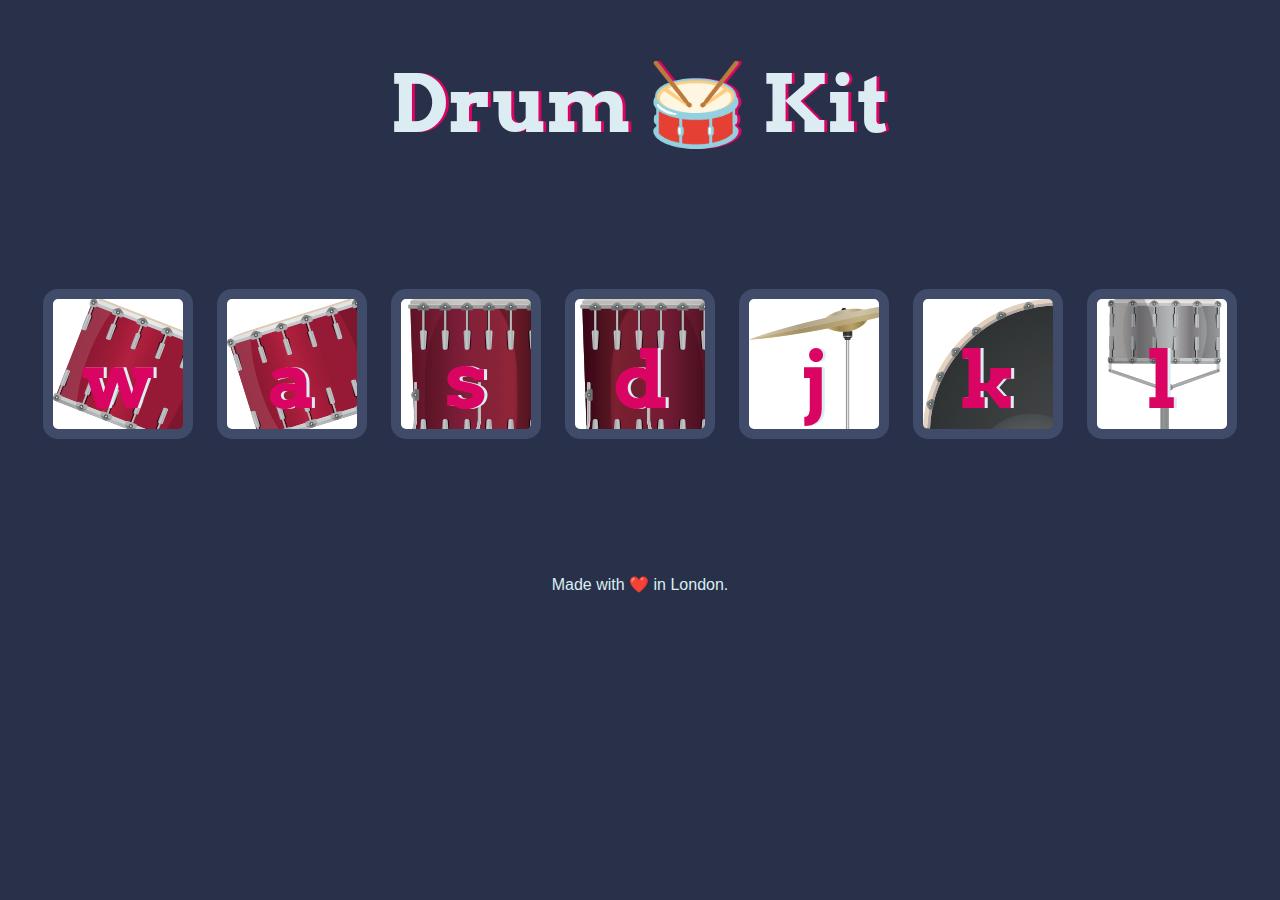
<file: Drum-Kit/index.html>
<!DOCTYPE html>
<html lang="en" dir="ltr">

<head>
  <meta charset="utf-8">
  <title>Drum Kit</title>
  <link rel="stylesheet" href="styles.css">
  <link href="https://fonts.googleapis.com/css?family=Arvo" rel="stylesheet">
</head>

<body>

  <h1 id="title">Drum 🥁 Kit</h1>
  <div class="set">
    <button class="w drum">w</button>
    <button class="a drum">a</button>
    <button class="s drum">s</button>
    <button class="d drum">d</button>
    <button class="j drum">j</button>
    <button class="k drum">k</button>
    <button class="l drum">l</button>
  </div>

 <script src="index.js" charset="utf-8"></script>
  <footer>
    Made with ❤️ in London.
  </footer>
 
</body>

</html>
</file>
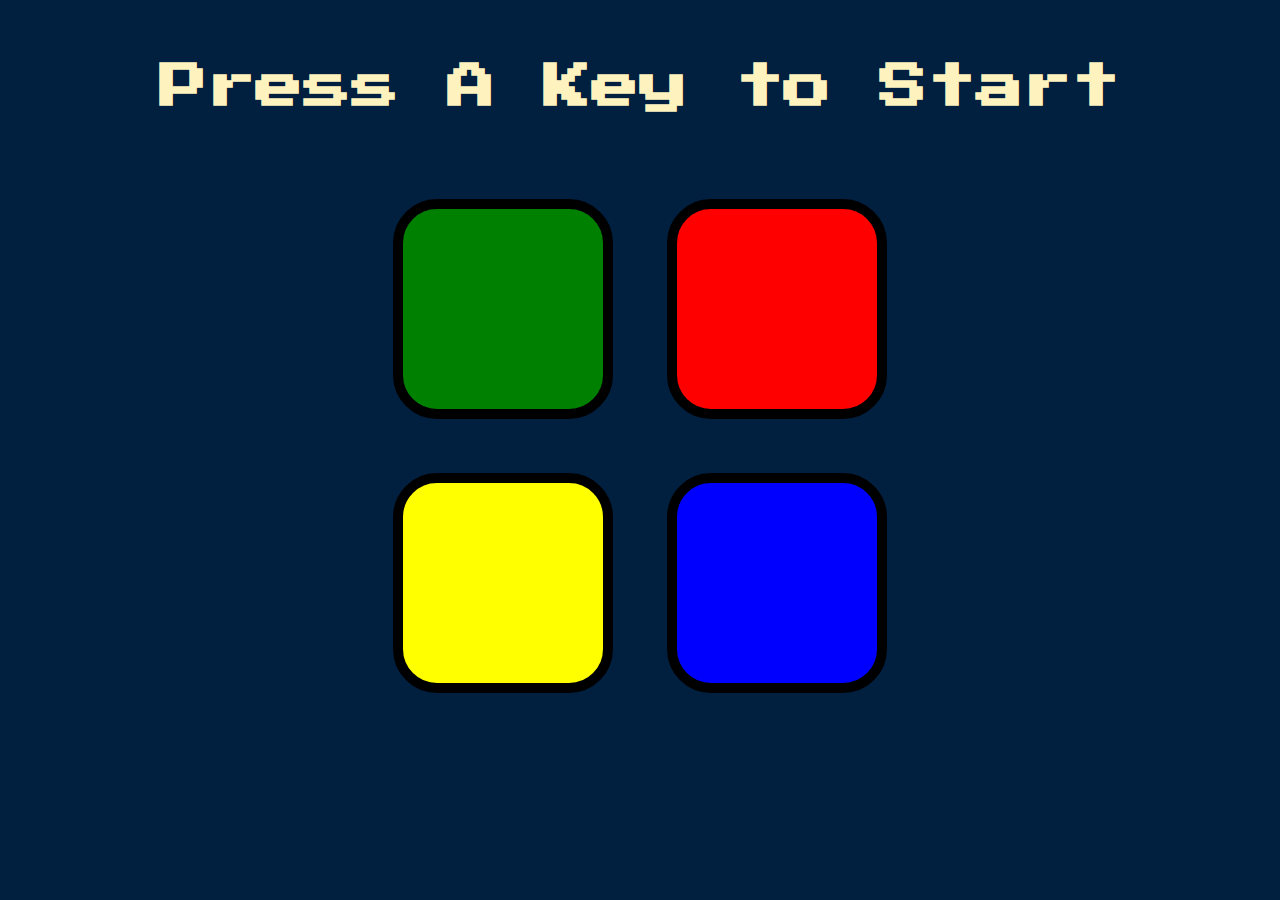
<file: Simon Game/index.html>
<!DOCTYPE html>
<html lang="en" dir="ltr">

<head>
  <meta charset="utf-8">
  <title>Simon</title>
  <link rel="stylesheet" href="styles.css">
  <link href="https://fonts.googleapis.com/css?family=Press+Start+2P" rel="stylesheet">
</head>

<body>
  <h1 id="level-title">Press A Key to Start</h1>
  <div class="container">
    <div class="row">

      <div type="button" id="green" class="btn green">

      </div>

      <div type="button" id="red" class="btn red">

      </div>
    </div>

    <div class="row">

      <div type="button" id="yellow" class="btn yellow">

      </div>
      <div type="button" id="blue" class="btn blue">

      </div>

    </div>

  </div>
  <script src="https://ajax.googleapis.com/ajax/libs/jquery/3.7.1/jquery.min.js"></script>
<script src="game.js" charset="utf-8"></script>
</body>

</html>
</file>
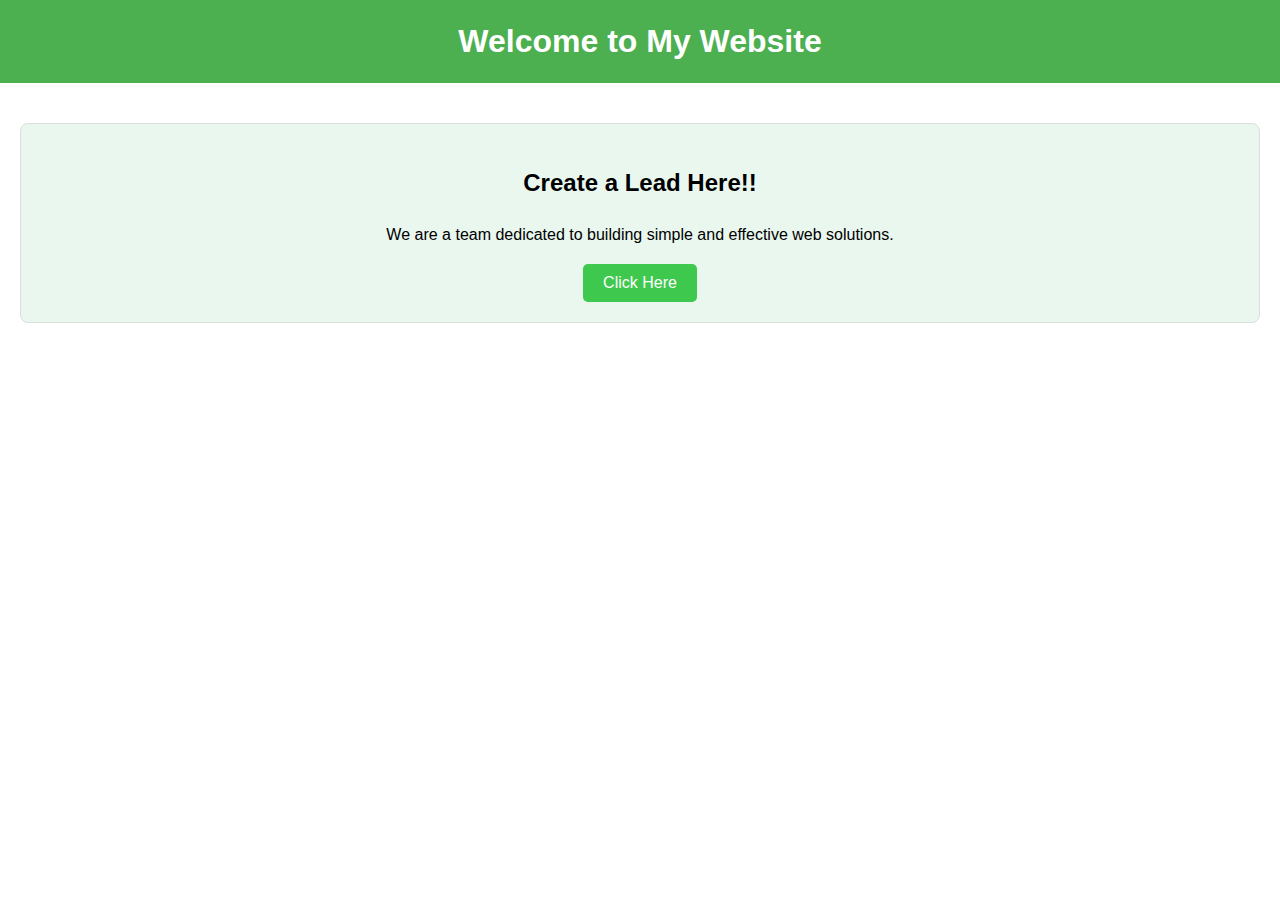
<file: website.html>
<!DOCTYPE html>
<html lang="en">
<head>
    <meta charset="UTF-8">
    <meta name="viewport" content="width=device-width, initial-scale=1.0">
    <title>My Static Website</title>
    <style>
      /* General Styles */
body {
   margin: 0;
   font-family: Arial, sans-serif;
   line-height: 1.6;
}

header {
   background: #4CAF50;
   color: white;
   text-align: center;
   padding: 1em 0;
}

header h1 {
   margin: 0;
}

nav ul {
   display: flex;
   justify-content: center;
   list-style: none;
   background: #333;
   margin: 0;
   padding: 0;
}

nav ul li {
   margin: 0 15px;
}

nav ul li a {
   color: white;
   text-decoration: none;
   padding: 8px 16px;
   display: block;
}

nav ul li a:hover {
   background: #555;
}

/* Main Content */
main {
   padding: 20px;
   text-align: center;
}

section {
   margin: 20px 0;
   padding: 20px;
   border: 1px solid #ddd;
   border-radius: 8px;
}

section#home {
   background: #f9f9f9;
}

section#about {
   background: #e9f7ef;
}

section#services {
   background: #e3f2fd;
}

section#contact {
   background: #fce4ec;
}

/* Footer */
footer {
   text-align: center;
   padding: 10px 0;
   background: #333;
   color: white;
   margin-top: 20px;
}

.redirect_button {
   background-color: rgba(29, 191, 45, 0.841); /* Button color */
   color: white;
   padding: 10px 20px;
   font-size: 16px;
   border: none;
   border-radius: 5px;
   cursor: pointer;
}

.redirect_button:hover {
   background-color: #36f40bb7;
}
    </style>
</head>
</head>
<body>
    <!-- Header Section -->
    <header>
        <h1>Welcome to My Website</h1>
      <!--  <nav>
            <ul>
                <li><a href="#home">Home</a></li>
                <li><a href="#about">About</a></li>
                <li><a href="#services">Services</a></li>
                <li><a href="#contact">Contact</a></li>
            </ul>
        </nav>  -->
    </header>

    <!-- Main Content Section -->
    <main>
      <!--  <section id="home">
            <h2>Home</h2>
            <p>This is the homepage of our static website. Explore and learn more about us!</p>
        </section> -->

        <section id="about">
            <h2>Create a Lead Here!!</h2>
            <p>We are a team dedicated to building simple and effective web solutions.</p>
            <button class="redirect_button" onclick="window.location.href='lead_capture.html'">Click Here</button>
        </section>

      <!--  <section id="services">
            <h2>Our Services</h2>
            <ul>
                <li>Web Design</li>
                <li>Frontend Development</li>
                <li>SEO Optimization</li>
            </ul>
        </section>

        <section id="contact">
            <h2>Contact Us</h2>
            <p>Email: contact@example.com</p>
            <p>Phone: +123 456 7890</p>
        </section>
    </main> -->

   
</body>
</html>
</file>
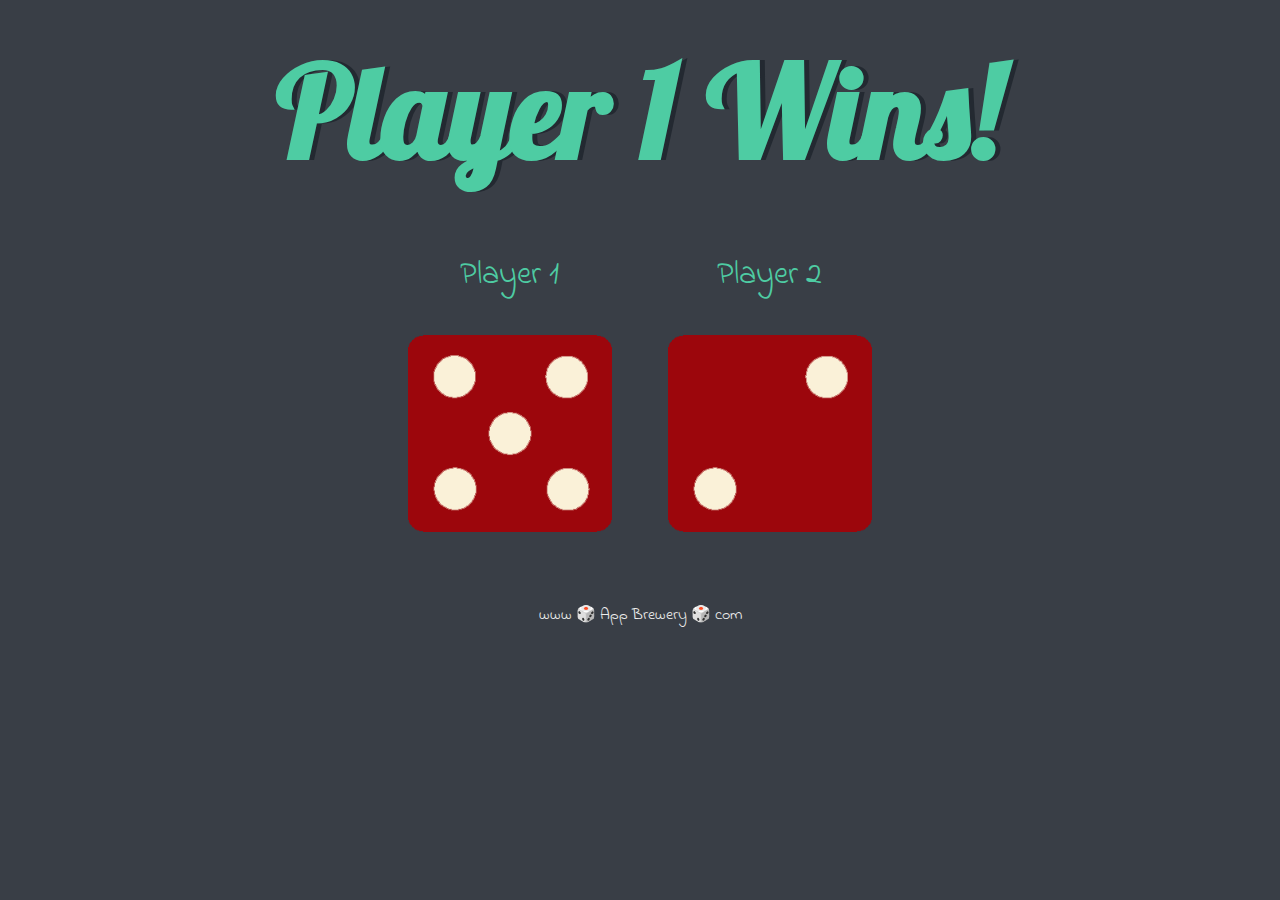
<file: Dice Prog/dicee.html>
<!DOCTYPE html>
<html lang="en" dir="ltr">
  <head>
    <meta charset="utf-8" />
    <title>Dicee</title>
    <link rel="stylesheet" href="styles.css" />
    <link
      href="https://fonts.googleapis.com/css?family=Indie+Flower|Lobster"
      rel="stylesheet"
    />
    
  </head>
  <body>
    <div class="container">
      <h1>Refresh Me</h1>

      <div class="dice">
        <p>Player 1</p>
        <img class="img1" src="images/dice6.png" />
      </div>

      <div class="dice">
        <p>Player 2</p>
        <img class="img2" src="images/dice6.png" />
      </div>
    </div>

    <footer>www 🎲 App Brewery 🎲 com</footer>
    <script src="index.js"></script>
  </body>
</html>
</file>
<file: Drum-Kit/styles.css>
body {
  text-align: center;
  background-color: #283149;
}

h1 {
  font-size: 5rem;
  color: #DBEDF3;
  font-family: "Arvo", cursive;
  text-shadow: 3px 0 #DA0463;

}

footer {
  color: #DBEDF3;
  font-family: sans-serif;
}

.w {
  background-image: url("images/tom1.png");

}

.a {
  background-image: url("images/tom2.png");

}

.s {
  background-image: url("images/tom3.png");

}

.d {
  background-image: url("images/tom4.png");

}

.j {
  background-image: url("images/crash.png");

}

.k {
  background-image: url("images/kick.png");

}

.l {
  background-image: url("images/snare.png");

}

.set {
  margin: 10% auto;
}

.game-over {
  background-color: red;
  opacity: 0.8;
}

.pressed {
  box-shadow: 0 3px 4px 0 #DBEDF3;
  opacity: 0.5;
}

.red {
  color: red;
}

.drum {
  outline: none;
  border: 10px solid #404B69;
  font-size: 5rem;
  font-family: 'Arvo', cursive;
  line-height: 2;
  font-weight: 900;
  color: #DA0463;
  text-shadow: 3px 0 #DBEDF3;
  border-radius: 15px;
  display: inline-block;
  width: 150px;
  height: 150px;
  text-align: center;
  margin: 10px;
  background-color: white;
}
</file>
<file: Simon Game/styles.css>
body {
  text-align: center;
  background-color: #011F3F;
}

#level-title {
  font-family: 'Press Start 2P', cursive;
  font-size: 3rem;
  margin:  5%;
  color: #FEF2BF;
}

.container {
  display: block;
  width: 50%;
  margin: auto;

}

.btn {
  margin: 25px;
  display: inline-block;
  height: 200px;
  width: 200px;
  border: 10px solid black;
  border-radius: 20%;
}

.game-over {
  background-color: red;
  opacity: 0.8;
}

.red {
  background-color: red;
}

.green {
  background-color: green;
}

.blue {
  background-color: blue;
}

.yellow {
  background-color: yellow;
}

.pressed {
  box-shadow: 0 0 20px white;
  background-color: grey;
}
</file>
<file: Dice Prog/styles.css>
.container {
  width: 70%;
  margin: auto;
  text-align: center;
}

.dice {
  text-align: center;
  display: inline-block;

}

body {
  background-color: #393E46;
}

h1 {
  margin: 30px;
  font-family: 'Lobster', cursive;
  text-shadow: 5px 0 #232931;
  font-size: 8rem;
  color: #4ECCA3;
}

p {
  font-size: 2rem;
  color: #4ECCA3;
  font-family: 'Indie Flower', cursive;
}

img {
  width: 80%;
}

footer {
  margin-top: 5%;
  color: #EEEEEE;
  text-align: center;
  font-family: 'Indie Flower', cursive;

}
</file>
